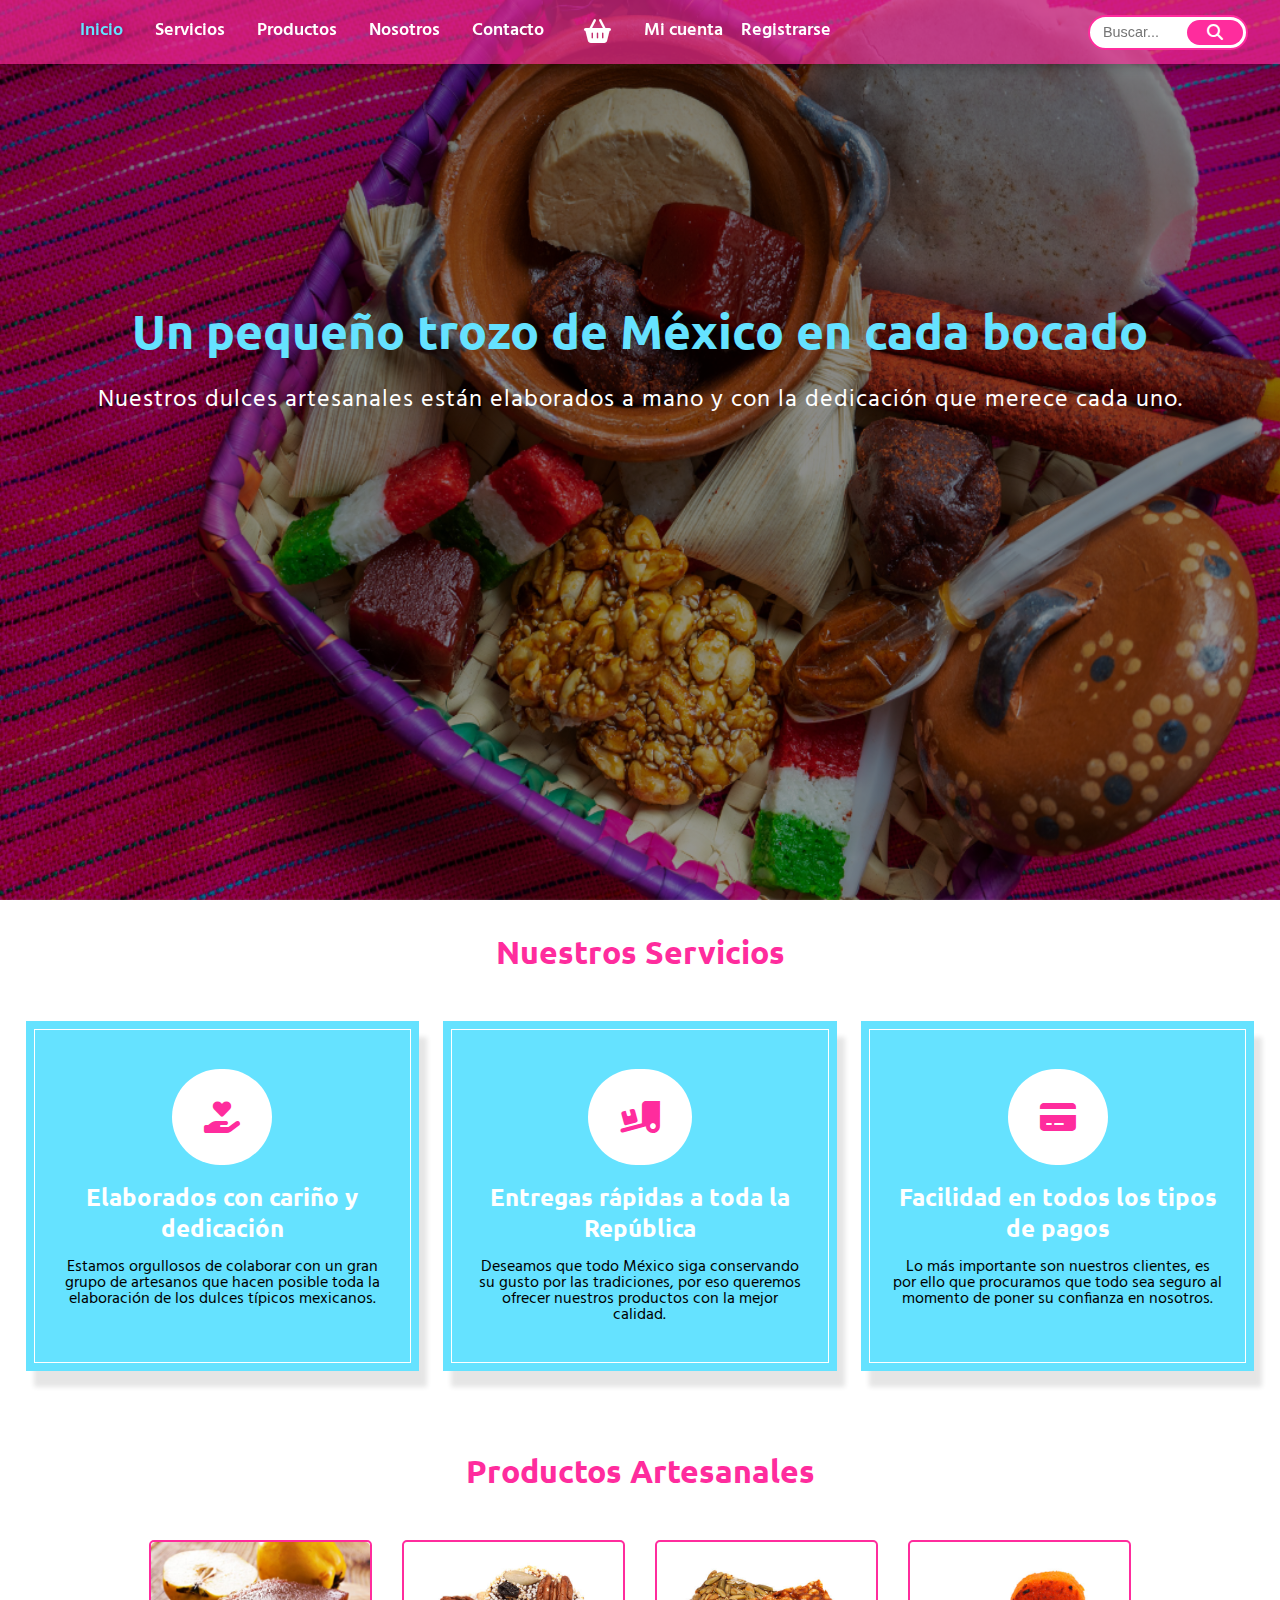
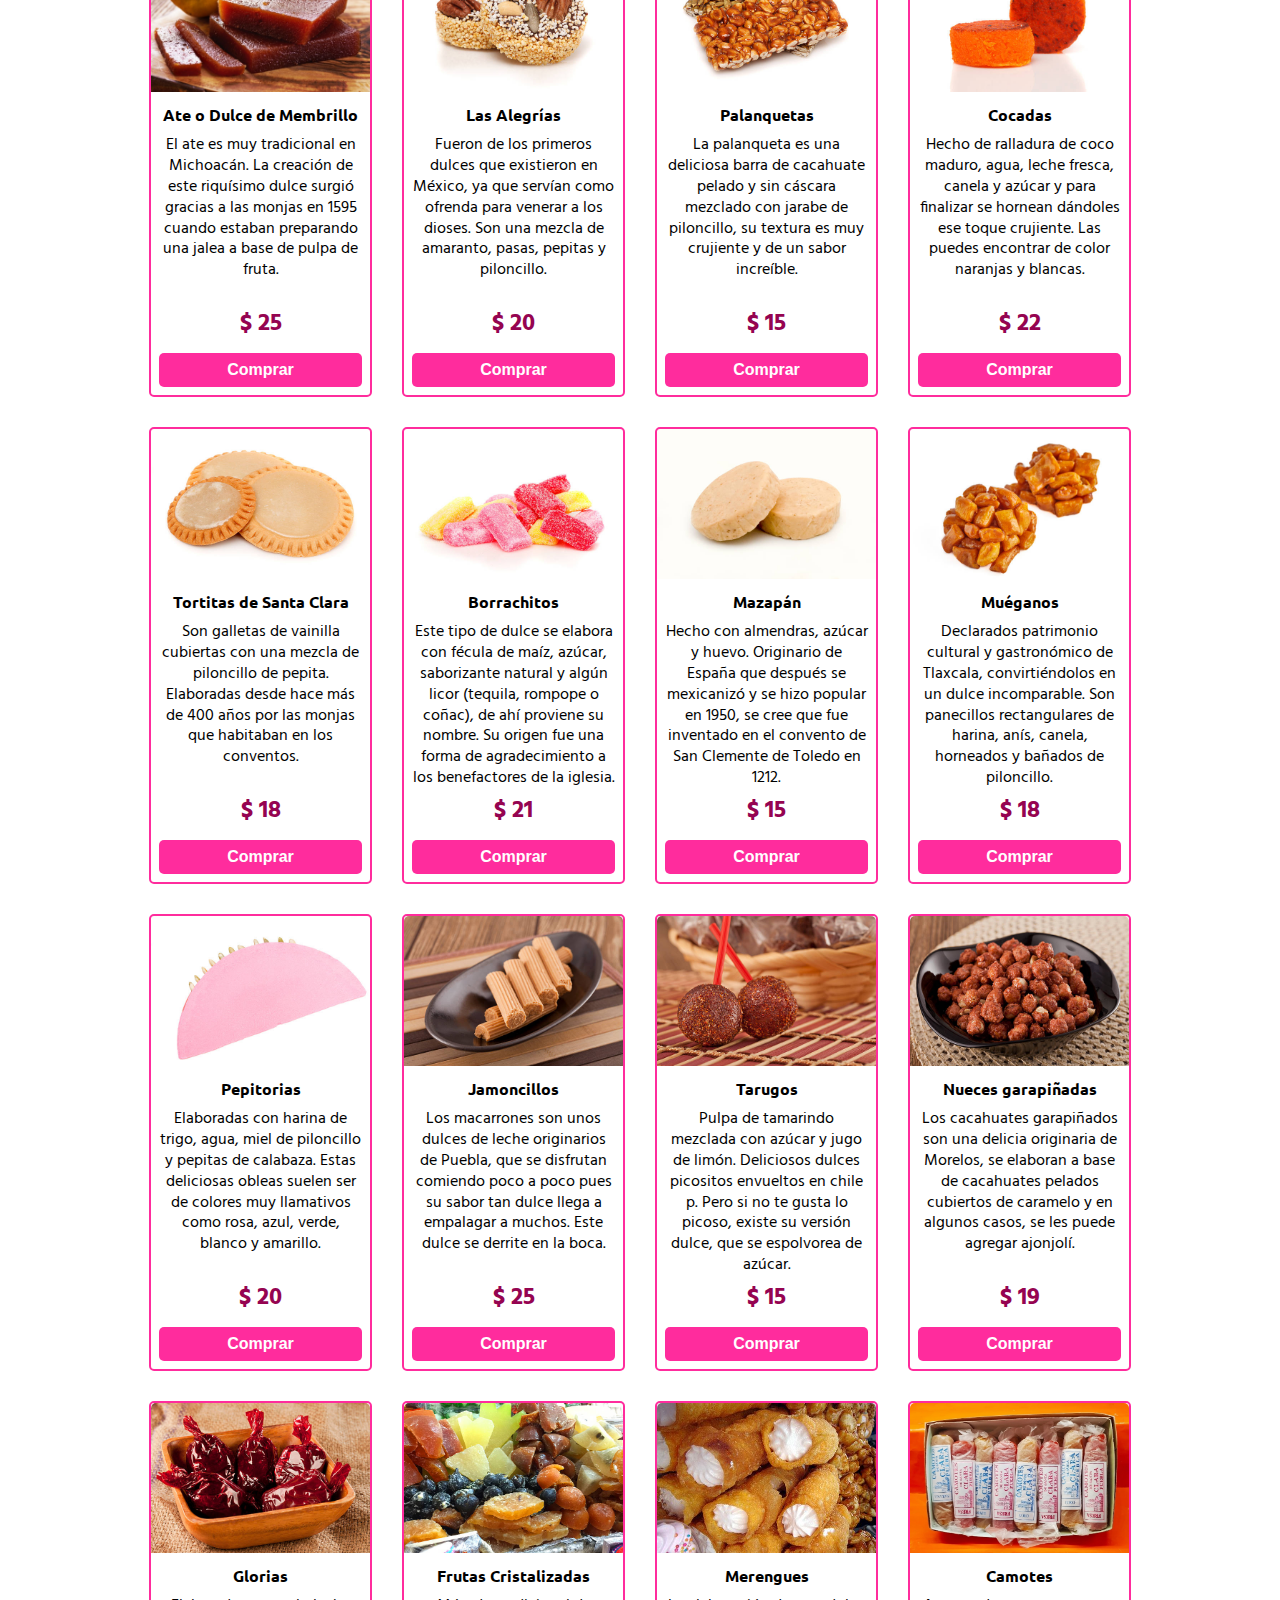
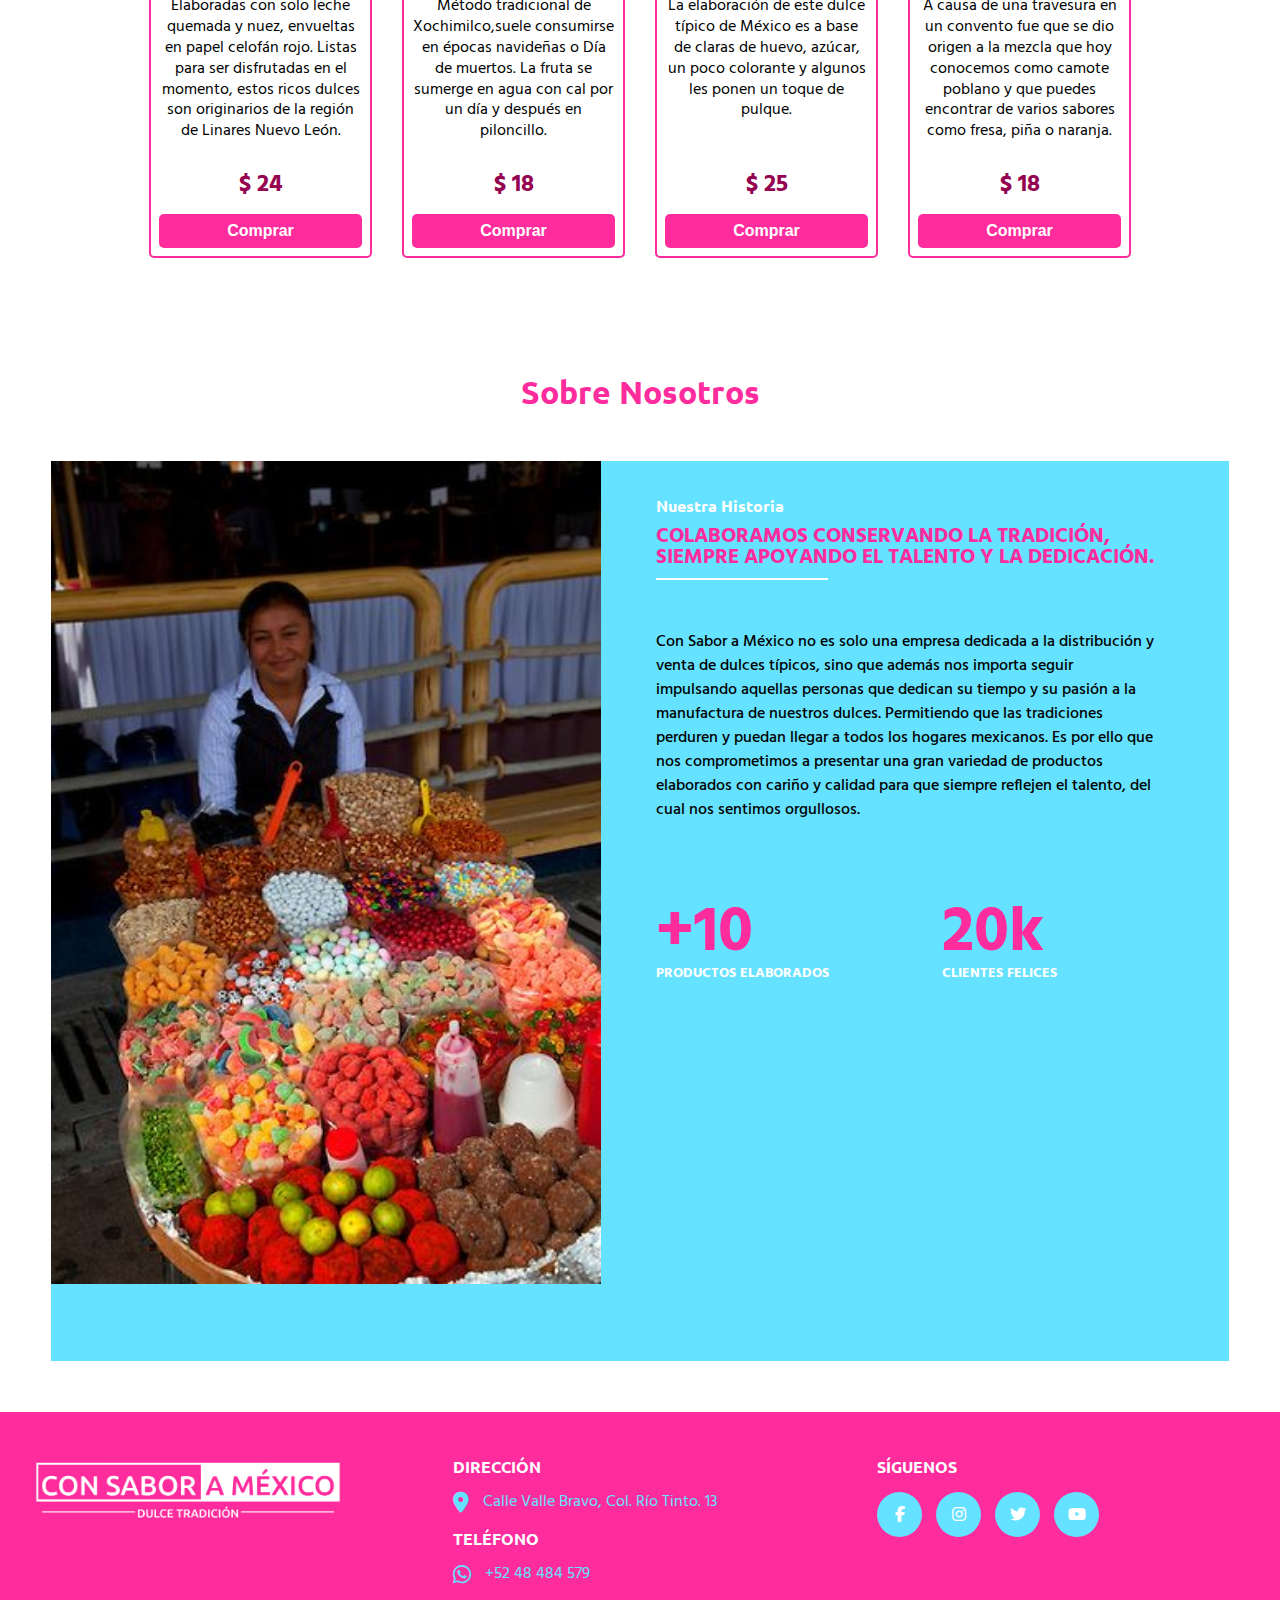
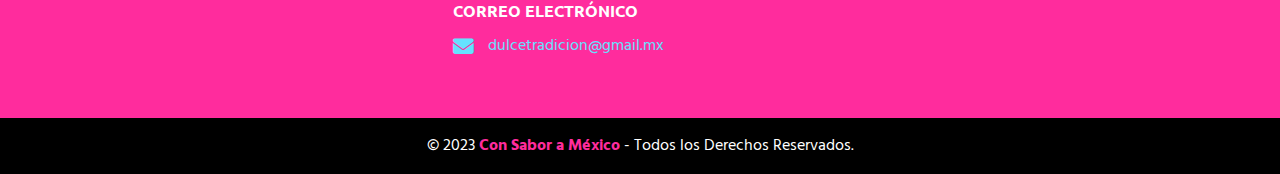
<file: index.html>
<!DOCTYPE html>
<html lang="en">

<head>
    <meta charset="UTF-8">
    <meta name="viewport" content="width=device-width, initial-scale=1.0">
    <title>Dulce Tradición - Con Sabor a México</title>
    <link rel="stylesheet" href="../css/index.css">
    <link rel="stylesheet" href="https://cdnjs.cloudflare.com/ajax/libs/font-awesome/6.4.0/css/all.min.css">
    <!-- framework para el uso de los íconos de la web, la justificación se encuentra en la memoria -->
</head>

<body>

    <!-- 
        El menú de navegación se encuentra fijo a la pantalla de navegación, dividido en 3 secciones: 
        el logo de la empresa, los enlaces a los distintos apartados y una barra de busqueda. Se adapta a
        los diferentes tamaños de dispositivos y se convierte en un menú desplegable, haciendo uso del 
        botón menú hamburguesa (menu-iconBar). 
    -->
    <!-- Comienza el Menú de Navegación Sticky  -->
    <header>
        <nav class="navBar">
            <div class="menu-container">

                <div class="logo">
                    <a href="index.html"><img src="../img/logoGrandeNegativoPequeno.png" alt="logo-sabor-a-mexico"></a>
                </div>

                <!-- Botón para abrir el sideBar -->
                <div class="menu-iconBar" id="buttonBars">
                    <i class="fas fa-bars" id="openMenu"></i>
                </div>

                <!-- Los enlaces del menú -->
                <div class="nav-links" id="nav-links">
                    <ul>
                        <li><a href="index.html" class="current">Inicio</a></li>
                        <li><a href="#services">Servicios</a></li>
                        <li><a href="#products">Productos</a></li>
                        <li><a href="#aboutUs">Nosotros</a></li>
                        <!-- La página de contacto se convierte en un enlace a diferencia del resto de los apartados,
                        su justificación se explica más detalladamente en la memoria. -->
                        <li><a href="contact.html">Contacto</a></li>
                        <!-- La canasta de compra y el resto de los enlaces que se encuentran por debajo de éste,
                        no se encuentran desarrollados, es decir; por el momento no conducen a ningún conetenido -->
                        <button type="button" class="basket-shopping">
                            <i class="fa-solid fa-basket-shopping"></i></button>
                        <p class="btns-account">
                            <a href="#">Mi cuenta</a>
                            <a href="#">Registrarse</a>
                        </p>
                    </ul>
                </div>

                <!-- Barra de Busqueda, no contiene BackEnd, por el momento cuenta con un propósito estético.
                Se planea adaptarlo para hacer una busqueda completa de los productos que se ofrecen -->
                <div class="search">
                    <input type="search" class="search-data" placeholder="Buscar...">
                    <button type="submit" class="fa fa-search"></button>
                </div>

            </div>
        </nav>
    </header>
    <!-- Termina el Menú de Navegación  -->



    <!-- 
        Para la vista inicial de la página, desarrolle una animación con el uso de CSS y JS para simular un efecto
        de una secuencia de 3 imágenes tipo background-image que se van intercalando cada 3 segundos y con una
        animación que da la sensación de estar haciendo un pequeño zoom a la imágen antes de pasar a la siguiente.
    -->
    <!-- Empieza la Animación del Fondo de Pantalla (Slider) -->
    <main class="banner">
        <!-- El primer contenedor donde se encuentran alojadas las imágenes, llamado 'slider' -->
        <div class="slider">
            <img class="bkImg" id="slideImg" src="../img/fondo2.png" alt="canastilla con dulces tradicionales">
        </div>
        <!-- El segundo contenedor, el overlay es una capa o sombra transparente que esta por encima del slider,
            para hacer que el texto pueda reesaltar por encima de las imágenes -->
        <div class="overlay">
            <!-- El tercer contenedor ocupa, en este caso, el contenido -->
            <div class="container">
                <h1>
                    Un pequeño trozo de México en cada bocado
                </h1>
                <p> Nuestros dulces artesanales están elaborados
                    a mano y con la dedicación que merece cada uno.
                </p>
            </div>
        </div>
    </main>
    <!-- Termina la Animación del Fondo de Pantalla (Slider) -->


    <!-- 
        La caja o el contenedor principal lleva dentro los tres contenedores con los datos de
        los servicos que maneja la empresa, se adaptan utilizando la maquetación por rejilla.
        Centrado, con un efecto hover.
    -->
    <!-- Empieza Apartado "Nuestros Servicios" -->
    <section class="services" id="services">
        <h2 class="ourServices">
            Nuestros Servicios
        </h2>
        <div class="box-container">
            <div class="box">
                <i class="fa fa-hand-holding-heart"></i>
                <h2>Elaborados con cariño y dedicación</h2>
                <p>Estamos orgullosos de colaborar con un gran grupo de artesanos que hacen posible
                    toda la elaboración de los dulces típicos mexicanos.</p>
            </div>
            <div class="box">
                <i class="fa fa-truck-ramp-box"></i>
                <h2>Entregas rápidas a toda la República</h2>
                <p>Deseamos que todo México siga conservando su gusto por las tradiciones,
                    por eso queremos ofrecer nuestros productos con la mejor calidad.</p>
            </div>
            <div class="box">
                <i class="fa fa-credit-card"></i>
                <h2>Facilidad en todos los tipos de pagos</h2>
                <p>Lo más importante son nuestros clientes, es por ello que procuramos que todo sea
                    seguro al momento de poner su confianza en nosotros. </p>
            </div>
        </div>
    </section>
    <!-- Termina Apartado "Nuestros Servicios" -->



    <!-- 
        Las Cards de los productos se han creado con la ayuda de JS con la intención de no repetir
        código en el HTML, y en caso de añadir más productos, éstos puedan ser 
        fácilmente modificados en el array de objetos. 
    -->
    <!-- Comienza Apartado "Nuestros Productos" -->
    <section class="products" id="products">
        <h2 class="ourServices">
            Productos Artesanales
        </h2>
        <div class="shop" id="shop">
            <!-- Las Product Cards están creadas desde el archivo products.js -->
        </div>
    </section>
    <!-- Termina Apartado "Nuestros Productos" -->

    

    <!-- 
        Ésta sección se divide en dos columnas, empezando por el lado izquierdo se muestra
        una imágen referente al contenido y la otra parte con la información sobre el origen de la empresa. 
        Se adapta con el uso del display grid, por lo que al llegar a una medida menor de pantalla 
        (1041px), la sección se ajusta a una sola columna.
    -->
    <!-- Comienza Apartado "Sobre Nosotros" -->
    <section class="aboutUs" id="aboutUs">
        <h2 class="tittleAboutus">
            Sobre Nosotros
        </h2>
        <div class="sectionAboutus">
            <div class="main-img">
                <img src="../img/aboutUs2.jpeg" alt="vendedora de dulces">
            </div>
            <div class="aboutContent">
                <h2>Nuestra Historia</h2>
                <h3>Colaboramos conservando la tradición,
                    <br>
                    Siempre apoyando el talento y la dedicación.
                </h3>
                <hr>
                <p>
                    Con Sabor a México no es solo una empresa dedicada a la
                    distribución y venta de dulces típicos, sino que además
                    nos importa seguir impulsando aquellas personas que dedican
                    su tiempo y su pasión a la manufactura de nuestros dulces.
                    Permitiendo que las tradiciones perduren y puedan llegar
                    a todos los hogares mexicanos.
                    Es por ello que nos comprometimos a presentar una gran variedad
                    de productos elaborados con cariño y calidad para que siempre
                    reflejen el talento, del cual nos sentimos orgullosos.
                </p>
                <div class="last-text">
                    <div>
                        <h2>+10</h2>
                        <h3 class="text1">Productos Elaborados</h3>
                    </div>
                    <div>
                        <h2>20k</h2>
                        <h3 class="text2">Clientes Felices</h3>
                    </div>
                </div>
            </div>
        </div>
    </section>
    <!-- Termina Apartado "Sobre Nosotros" -->



    <!--  
        Botón que tiene como finalidad de ir hacia arriba de la pantalla. 
        Posee un efecto hover que aumenta un poco su tamaño y aparece una ligera sombre como marco.
        Se adapta al tamaño del dispositivo, cambiando su escala y su posición, con proposito meramente estético.
        Haciendo uso de JS, el botón tiene la característica de aparecer fijamente mientras el usuario hace scroll
        hacia abajo y desaparece cuando llega al principio de la pantalla.
    -->
    <!-- Boton Scroll Up -->
    <div id="btnUp">
        <i class="fas fa-chevron-up"></i>
    </div>
    <!-- Termina boton Scroll Up  -->



    <!--  
        Dentro del Footer se encuentra el logo de la empresa, convertido en un enlace para volver a cargar la página.
        Después cuenta con la información de contacto de la empresa y por último la sección
        de las redes sociales. Éstas últimas, contienen un hover.
        Al final del Footer, destaca lo que serían los Derechos Reservados de la página. Se adapta a los dispositivos.
    -->
    <!-- Comienza el Footer -->
    <footer class="footerBox">
        <div class="group1">
            <div class="box">
                <a href="index.html"><img src="../img/logoGrandeNegativoPequeno.png" alt="logo-sabor-a-mexico"></a>
            </div>
            <div class="box">
                <h3>Dirección</h3>
                <div class="icon1">
                    <i class="fa-solid fa-location-dot"></i>
                    <p>Calle Valle Bravo, Col. Río Tinto. 13</p>
                </div>
                <h3>Teléfono</h3>
                <div class="icon2">
                    <i class="fa-brands fa-whatsapp"></i>
                    <p>+52 48 484 579</p>
                </div>
                <h3>Correo Electrónico</h3>
                <div class="icon3">
                    <i class="fa-solid fa-envelope"></i>
                    <p>dulcetradicion@gmail.mx</p>
                </div>
            </div>
            <div class="box">
                <h3>Síguenos</h3>
                <div class="redes-sociales">
                    <a href="https://es-la.facebook.com/" class="facebook"><i class="fa-brands fa-facebook-f"></i></a>
                    <a href="https://www.instagram.com/?hl=es" class="instagram"><i
                            class="fa-brands fa-instagram"></i></a>
                    <a href="https://twitter.com/i/flow/signup" class="twitter"><i class="fa-brands fa-twitter"></i></a>
                    <a href="https://www.youtube.com/" class="youtube"><i class="fa-brands fa-youtube"></i></a>
                </div>
            </div>
        </div>
        <div class="group2">
            <small>&copy; 2023 <b>Con Sabor a México</b> - Todos los Derechos Reservados.</small>
        </div>
    </footer>

</body>
<script src="../js/index.js"></script>
<script src="../js/contact.js"></script>
<script src="../js/products.js"></script>
<script src="../js/buttonScrollUp.js"></script>

</html>
</file>
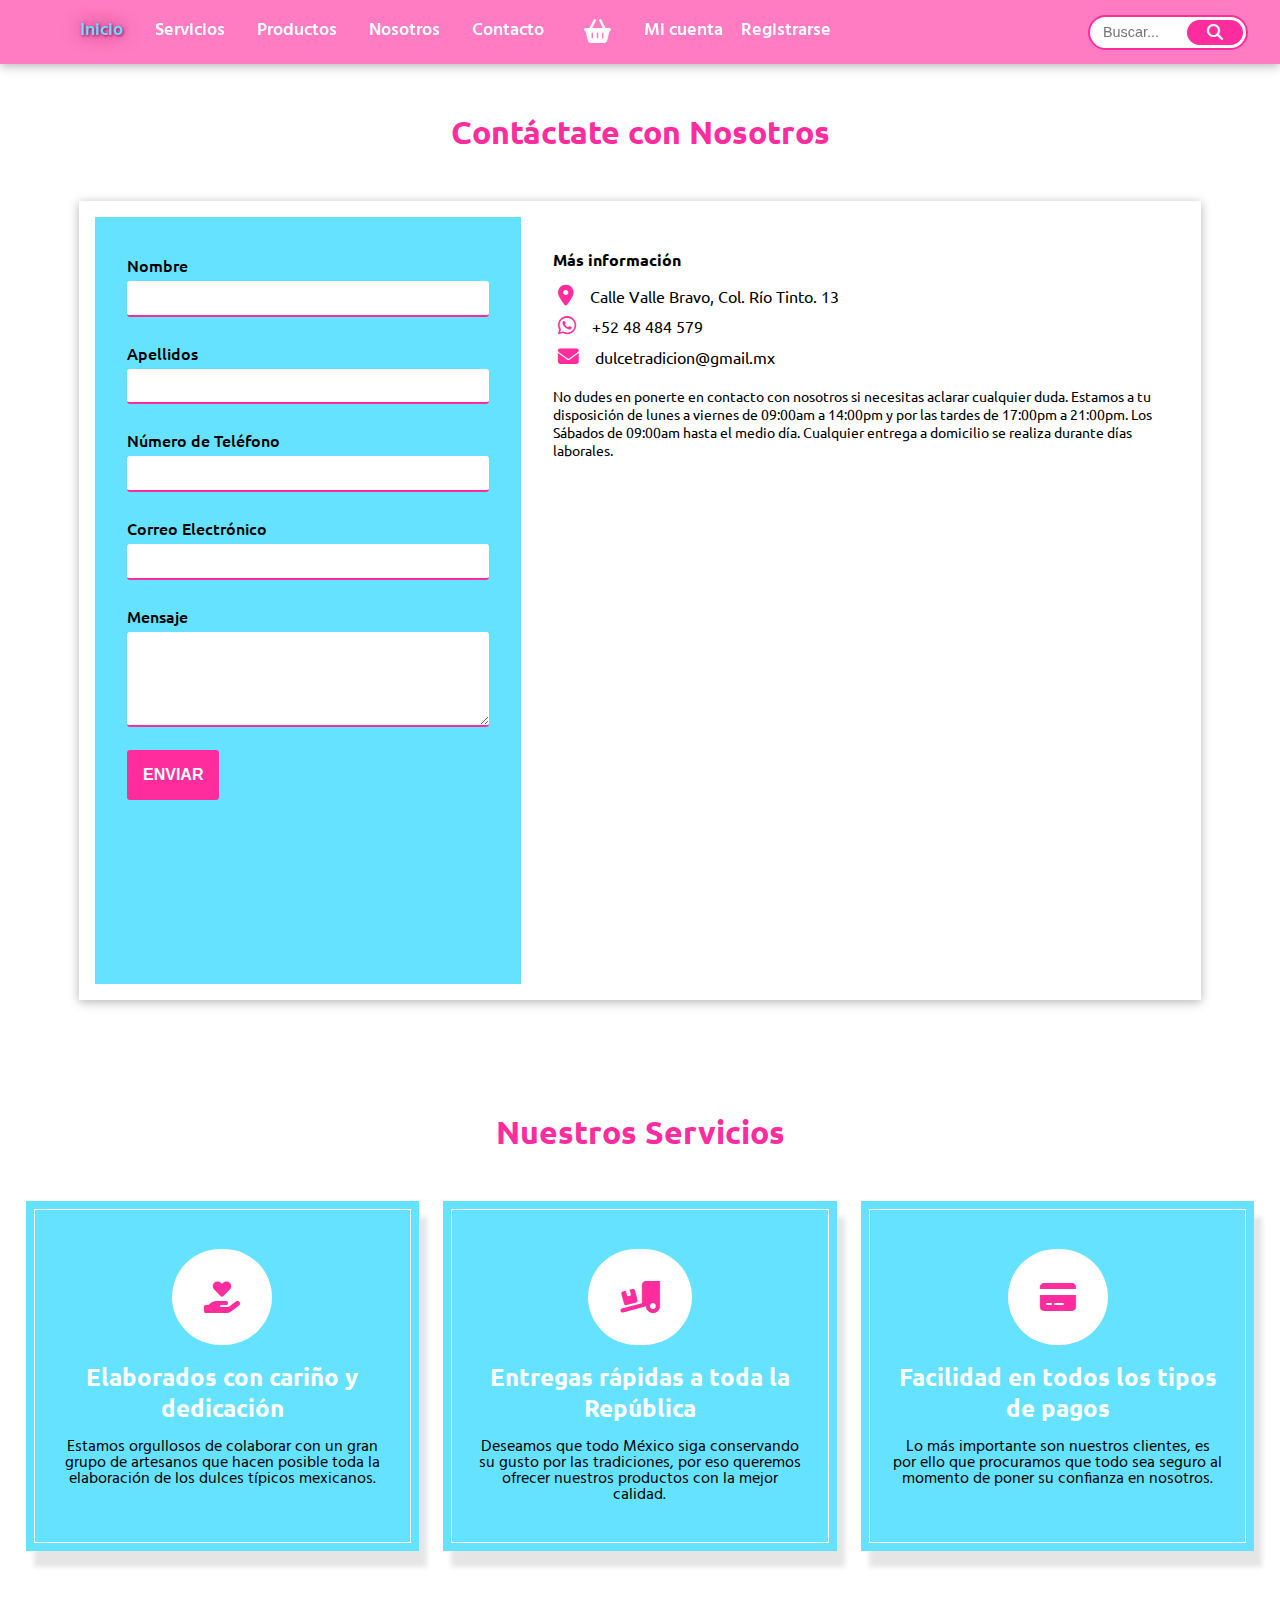
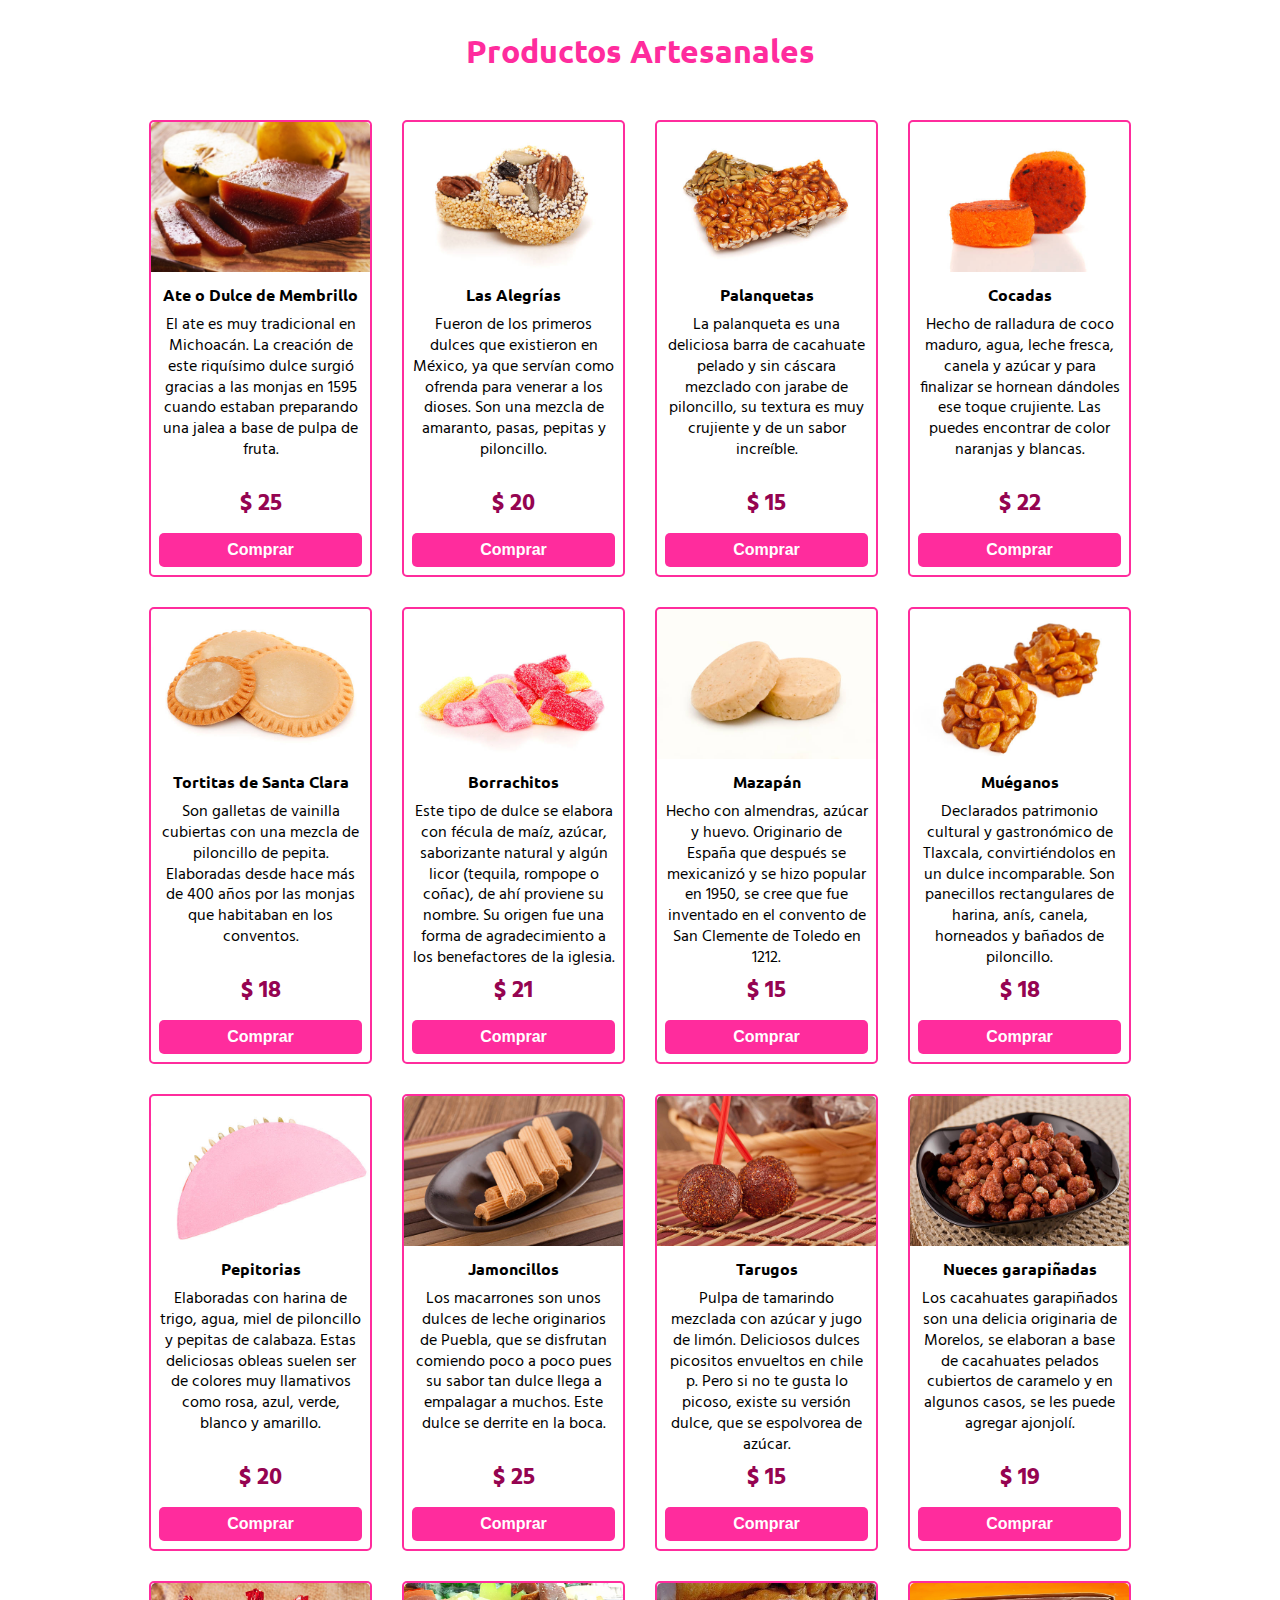
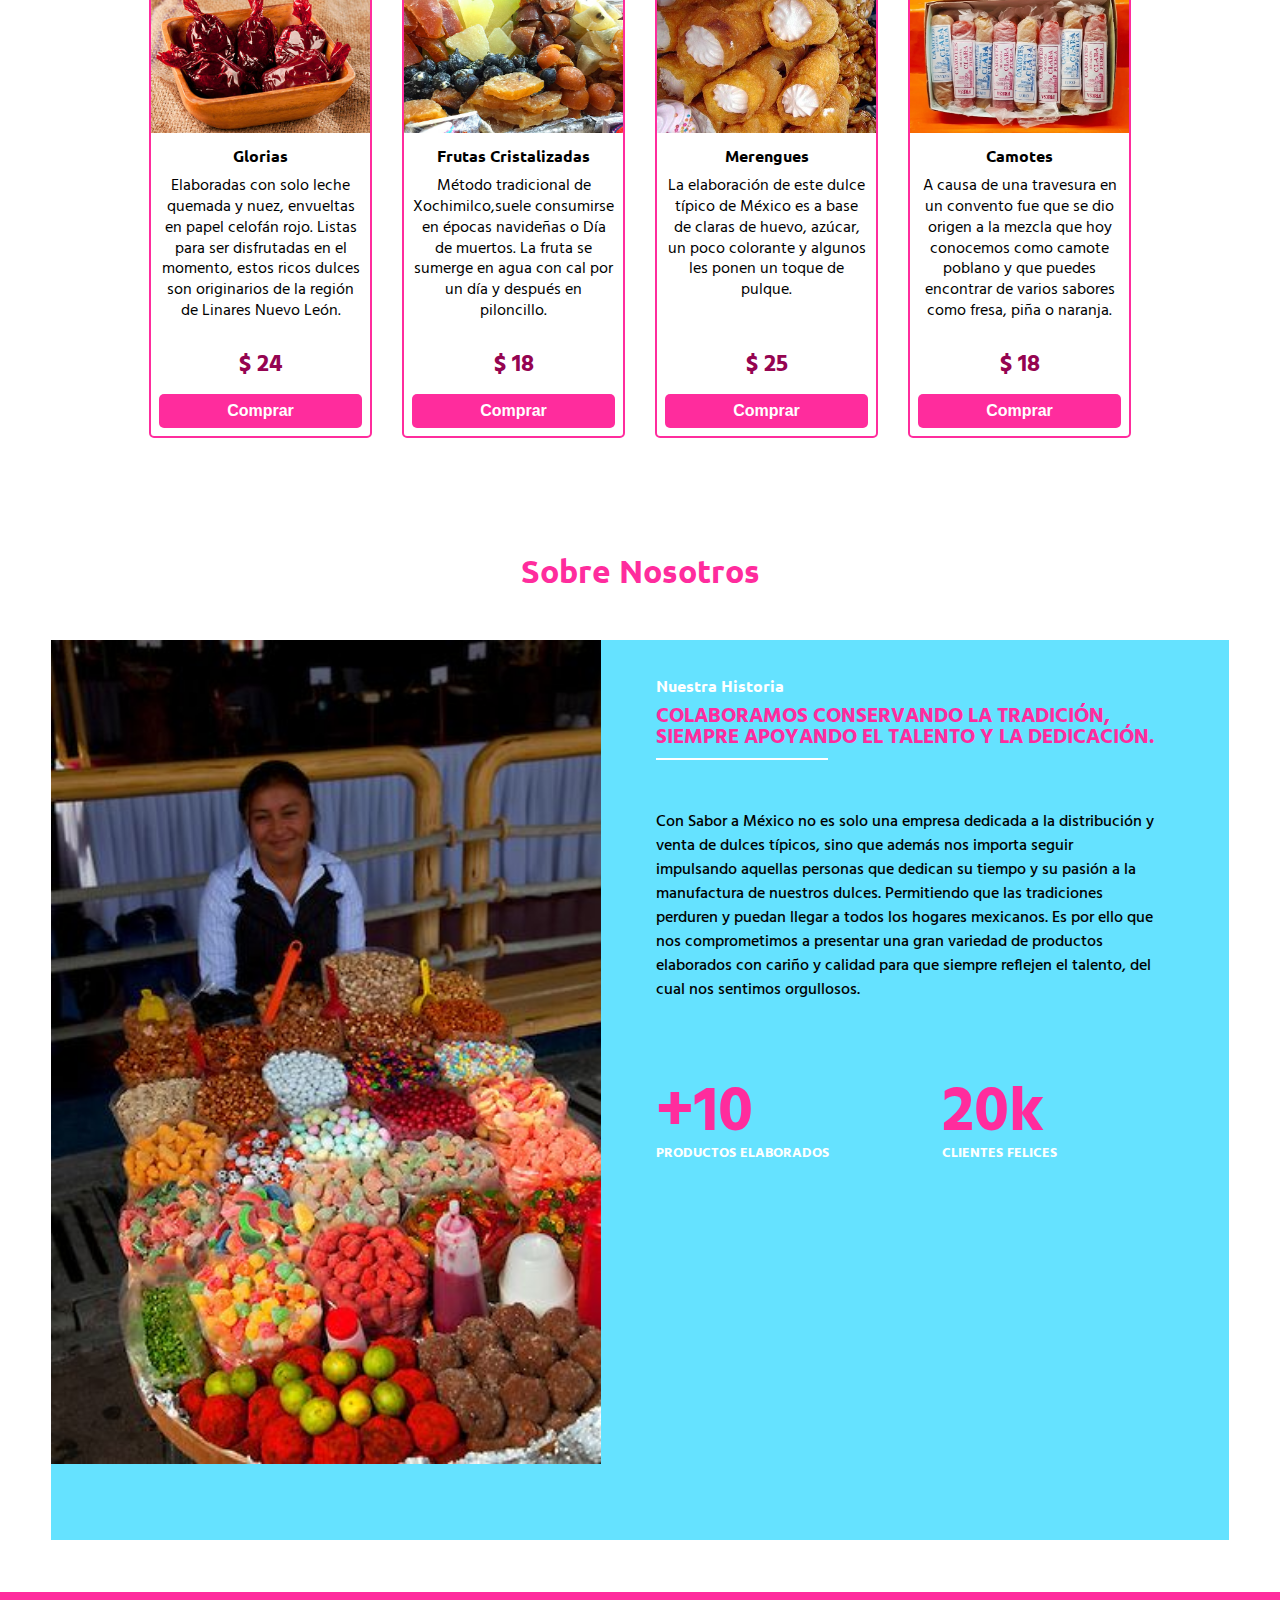
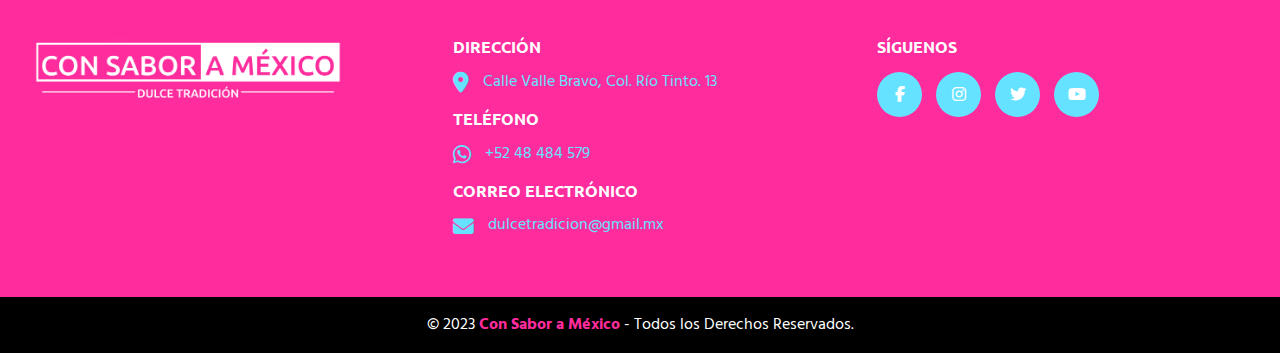
<file: contact.html>
<!DOCTYPE html>
<html lang="en">

<head>
    <meta charset="UTF-8">
    <meta name="viewport" content="width=device-width, initial-scale=1.0">
    <title>Dulce Tradición - Con Sabor a México</title>
    <link rel="stylesheet" href="../css/index.css">
    <link rel="stylesheet" href="../css/contact.css">
    <link rel="stylesheet" href="https://cdnjs.cloudflare.com/ajax/libs/font-awesome/6.4.0/css/all.min.css">
</head>

<body>

<!-- Con excepción del formulario de contacto, todo el resto del código comentado se encuentra explicado 
en el index.html -->

    <!-- Comienza el Menú de Navegación Sticky  -->
    <header>
        <nav class="navBar">
            <div class="menu-container">
                <div class="logo">
                    <a href="index.html"><img src="../img/logoGrandeNegativoPequeno.png" alt="logo-sabor-a-mexico"></a>
                </div>
                <!-- Botón para abrir el sideBar -->
                <div class="menu-iconBar" id="buttonBars">
                    <i class="fas fa-bars" id="openMenu"></i>
                </div>
                <div class="nav-links" id="nav-links">
                    <ul>
                        <li><a href="index.html" class="current">Inicio</a></li>
                        <li><a href="#services">Servicios</a></li>
                        <li><a href="#products">Productos</a></li>
                        <li><a href="#aboutUs">Nosotros</a></li>
                        <li><a href="contact.html">Contacto</a></li>
                        <button type="button" class="basket-shopping">
                            <i class="fa-solid fa-basket-shopping"></i></button>
                        <p class="btns-account">
                            <a href="#">Mi cuenta</a>
                            <a href="#">Registrarse</a>
                        </p>
                    </ul>
                </div>

                <div class="search">
                    <input type="search" class="search-data" placeholder="Buscar...">
                    <button type="submit" class="fa fa-search"></button>
                </div>

            </div>
        </nav>
    </header>
    <!-- Termina el Menú de Navegación  -->



    <!-- Comienza Formulario de Contacto -->
    <!--  
        El formulario de contacto se almacenó en un selector con la clase ''.contactWrapper' para que su diseño responsivo
        fuera mucho más fácil de modificar.  Mientras que los inputs y la información del formulario 
        se colocaron dentro de dos divs por separado, con el mismo objetivo. 
    -->
    <section class="contactForm">
        <h2 class="contactUs">
            Contáctate con Nosotros
        </h2>
        <div class="contactWrapper">
            <div class="contactBox">
                <form>
                    <label>Nombre</label>
                    <input type="text" name="name" id="name">

                    <label>Apellidos</label>
                    <input type="text" name="lastname" id="lastname">

                    <label>Número de Teléfono</label>
                    <input type="tel" name="phone" id="phone">

                    <label>Correo Electrónico</label>
                    <input type="email" name="email" id="email">

                    <label class="block">Mensaje</label>
                    <textarea name="message" rows="5"></textarea>
                    <!-- Se dejo el enlace de la página de Google en el href para demostrar que el botón de envío
                    corresponde con el evento del preventDefault. -->
                    <button class="block" type="submit" id="send"><a href="https://www.google.com.mx/">Enviar</a></button>
                </form>
            </div>
            <div class="contactInfo">
                <h4>Más información</h4>
                <ul>
                    <li><i class="fa-solid fa-location-dot"></i>Calle Valle Bravo, Col. Río Tinto. 13</li>
                    <li><i class="fa-brands fa-whatsapp"></i>+52 48 484 579</li>
                    <li><i class="fa-solid fa-envelope"></i>dulcetradicion@gmail.mx</li>
                </ul>
                <p>
                    No dudes en ponerte en contacto con nosotros si necesitas aclarar cualquier duda. 
                    Estamos a tu disposición de lunes a viernes de 09:00am a 14:00pm y por las tardes de 17:00pm a 21:00pm.
                    Los Sábados de 09:00am hasta el medio día. Cualquier entrega a domicilio se realiza durante días laborales.
                </p>
                <div class="map">
                    <!-- El siguiente iframe muestra un mapa sacado de la página de Google Maps;
                    pero es sólo con fines ésteticos por el momento. No conduce a ninguna dirección real -->
                    <iframe src="https://www.google.com/maps/embed?pb=!1m18!1m12!1m3!1d240864.19466066526!2d-99.308425178994!3d19.39065936375796!2m3!1f0!2f0!3f0!3m2!1i1024!2i768!4f13.1!3m3!1m2!1s0x85ce0026db097507%3A0x54061076265ee841!2zQ2l1ZGFkIGRlIE3DqXhpY28sIENETVgsIE3DqXhpY28!5e0!3m2!1ses!2ses!4v1689366521070!5m2!1ses!2ses" width="600" height="450" style="border:0;" allowfullscreen="" loading="lazy" referrerpolicy="no-referrer-when-downgrade"></iframe>
                </div>
            </div>
        </div>
    </section>
    <!-- Termina Formulario de Contacto -->



    <!-- Empieza Apartado "Nuestros Servicios" -->
    <section class="services" id="services">
        <h2 class="ourServices">
            Nuestros Servicios
        </h2>
        <div class="box-container">
            <div class="box">
                <i class="fa fa-hand-holding-heart"></i>
                <h2>Elaborados con cariño y dedicación</h2>
                <p>Estamos orgullosos de colaborar con un gran grupo de artesanos que hacen posible
                    toda la elaboración de los dulces típicos mexicanos.</p>
            </div>
            <div class="box">
                <i class="fa fa-truck-ramp-box"></i>
                <h2>Entregas rápidas a toda la República</h2>
                <p>Deseamos que todo México siga conservando su gusto por las tradiciones,
                    por eso queremos ofrecer nuestros productos con la mejor calidad.</p>
            </div>
            <div class="box">
                <i class="fa fa-credit-card"></i>
                <h2>Facilidad en todos los tipos de pagos</h2>
                <p>Lo más importante son nuestros clientes, es por ello que procuramos que todo sea
                    seguro al momento de poner su confianza en nosotros. </p>
            </div>
        </div>
    </section>
    <!-- Termina Apartado "Nuestros Servicios" -->



    <!-- Comienza Apartado "Nuestros Productos" -->
    <section class="products" id="products">
        <h2 class="ourServices">
            Productos Artesanales
        </h2>
        <div class="shop" id="shop">
            <!-- Las Product Cards están creadas desde JavaScript -->
        </div>
    </section>
    <!-- Termina Apartado "Nuestros Productos" -->

    

    <!-- Comienza Apartado "Sobre Nosotros" -->
    <section class="aboutUs" id="aboutUs">
        <h2 class="tittleAboutus">
            Sobre Nosotros
        </h2>
        <div class="sectionAboutus">
            <div class="main-img">
                <img src="../img/aboutUs2.jpeg" alt="vendedora de dulces">
            </div>
            <div class="aboutContent">
                <h2>Nuestra Historia</h2>
                <h3>Colaboramos conservando la tradición,
                    <br>
                    Siempre apoyando el talento y la dedicación.
                </h3>
                <hr>
                <p>
                    Con Sabor a México no es solo una empresa dedicada a la
                    distribución y venta de dulces típicos, sino que además
                    nos importa seguir impulsando aquellas personas que dedican
                    su tiempo y su pasión a la manufactura de nuestros dulces.
                    Permitiendo que las tradiciones perduren y puedan llegar
                    a todos los hogares mexicanos.
                    Es por ello que nos comprometimos a presentar una gran variedad
                    de productos elaborados con cariño y calidad para que siempre
                    reflejen el talento, del cual nos sentimos orgullosos.
                </p>
                <div class="last-text">
                    <div>
                        <h2>+10</h2>
                        <h3 class="text1">Productos Elaborados</h3>
                    </div>
                    <div>
                        <h2>20k</h2>
                        <h3 class="text2">Clientes Felices</h3>
                    </div>
                </div>
            </div>
        </div>
    </section>
    <!-- Termina Apartado "Sobre Nosotros" -->



    <!-- Boton Scroll Up -->
    <div id="btnUp">
        <i class="fas fa-chevron-up"></i>
    </div>
    <!-- Termina boton Scroll Up  -->



    <!-- Comienza el Footer -->
    <footer class="footerBox">
        <div class="group1">
            <div class="box">
                <a href="index.html"><img src="../img/logoGrandeNegativoPequeno.png" alt="logo-sabor-a-mexico"></a>
            </div>
            <div class="box">
                <h3>Dirección</h3>
                <div class="icon1">
                    <i class="fa-solid fa-location-dot"></i>
                    <p>Calle Valle Bravo, Col. Río Tinto. 13</p>
                </div>
                <h3>Teléfono</h3>
                <div class="icon2">
                    <i class="fa-brands fa-whatsapp"></i>
                    <p>+52 48 484 579</p>
                </div>
                <h3>Correo Electrónico</h3>
                <div class="icon3">
                    <i class="fa-solid fa-envelope"></i>
                    <p>dulcetradicion@gmail.mx</p>
                </div>
            </div>
            <div class="box">
                <h3>Síguenos</h3>
                <div class="redes-sociales">
                    <a href="https://es-la.facebook.com/" class="facebook"><i class="fa-brands fa-facebook-f"></i></a>
                    <a href="https://www.instagram.com/?hl=es" class="instagram"><i
                            class="fa-brands fa-instagram"></i></a>
                    <a href="https://twitter.com/i/flow/signup" class="twitter"><i class="fa-brands fa-twitter"></i></a>
                    <a href="https://www.youtube.com/" class="youtube"><i class="fa-brands fa-youtube"></i></a>
                </div>
            </div>
        </div>
        <div class="group2">
            <small>&copy; 2023 <b>Con Sabor a México</b> - Todos los Derechos Reservados.</small>
        </div>
    </footer>

</body>
<script src="../js/index.js"></script>
<script src="../js/contact.js"></script>
<script src="../js/products.js"></script>
<script src="../js/buttonScrollUp.js"></script>

</html>
</file>
<file: css/index.css>
/* Tipografía Principal Ubuntu */
@import url('https://fonts.googleapis.com/css2?family=Ubuntu:wght@300;400;500;700&display=swap');

/* Tipografía Secundaria Hind */
@import url('https://fonts.googleapis.com/css2?family=Hind:wght@300;400;500;600;700&display=swap');

* {
    margin: 0;
    padding: 0;
    outline: none;
    box-sizing: border-box;
}


/* Comienza el Menú de Navegación Sticky */
nav {
    background-color: #ff2c9d9e;
    box-shadow: 0 2px 10px rgba(0, 0, 0, 0.3);
    display: flex;
    flex-wrap: wrap;
    align-items: center;
    justify-content: space-around;
    height: 4em;
    position: fixed;
    width: 100%;
    transition: all 0.3s ease-in-out;
    z-index: 1;
}
.menu-container {
    display: flex;
    justify-content: space-between;
    align-items: center;
    transition: all 0.3s ease-in-out;
}
.nav-links ul{
    display: flex;
    list-style: none;
    align-items: center;
    justify-content: center;
    padding: 0 4em 0 4em;
}
.nav-links li {
    padding: 0 1em;
}
.nav-links li a {
    color: #ffffff;
    text-decoration: none;
    font-family: 'Hind', sans-serif;
    font-size: 18px;
    font-weight: 600;
    transition: all 0.5s ease;
}
.nav-links li a:hover {
    padding: 3px 15px;
    color: #ffffff;
    background-color: #65e2ff;
    border-radius: 50px;
}
.logo img {
    width: 19em;
}
nav .search {
    display: flex;
    height: 35px;
    background-color: #ffffff;
    border: 2px solid #ff2c9d;
    width: 10em;
    padding: 3px;
    border-radius: 50px;
}
.search-data {
    height: 100%;
    width: 100%;
    padding: 0 10px;
    color: #000000;
    font-weight: 500;
    border: 1em;
    border-radius: 50px;
    font-size: 0.9em;
}
nav .search button {
    padding: 0 20px;
    background-color:#ff2c9d;
    border: none;
    cursor: pointer;
    font-size: 1em;
    color: #ffffff;
    border-radius: 20px;
    align-items: center;
}
.navBar button, p {
    display: flex;
    justify-content: flex-end;
}
.navBar button.basket-shopping {
    border: none;
    color: #ffffff;
    font-size: 1.5rem;
    background-color: transparent;
    margin: 0 1em;
    cursor: pointer;
}
.navBar button.basket-shopping:hover {
    color: #65e2ff;
}
.navBar p.btns-account {
    color: #ffffff;
    font-family: 'Hind', sans-serif;

}
.navBar p.btns-account a {
    text-decoration: none;
    color: #ffffff;
    font-family: 'Hind', sans-serif;
    font-size: 18px;
    font-weight: 600;
    padding: 0 0.5em;
    transition: all 0.3s ease-in-out;
}
.navBar p.btns-account a:hover {
    color: #ffffff;
    background-color: #65e2ff;
    border-radius: 50px;
}
.menu-iconBar {
    display: none;
    transition: margin-left 1s;
}
.navBar.active {
    background-color: #ff2c9d;
}
.navBar.active .container {
    padding: 10px 0;
}
.navBar a.current, .navBar a:hover {
    color: #65e2ff;
    text-shadow: 1px 1px 3px #950451, 0 0 1em #950451;
}
.sideBar {
    display: none;
}
/* Se consideró poner los media queries en los puntos en donde el diseño del menú empieza
a romperse.  */

/* --- Diseño Responsivo del Menú de Navegación --- */
@media screen and (max-width: 1384px) {
    nav {
        display: flex;
        justify-content: space-around;
    }
    .logo img {
        display: none;
    }
    nav ul li {
        flex: 4;
    }
    .nav-links ul li a {
        color: #ffffff;
    }
    .nav-links {
        display: flex;
        justify-content: flex-start;
        left: 0;
        position: absolute;
        top: 1em;
    }
    nav .search {
        display: flex;
        justify-content: end;
        right: 2em;
        position: absolute;
    }
}
@media screen and (max-width: 1075px) {
    .menu-iconBar {
        display: block;
        color: #ffffff;
        font-size: 1.5em;
        position: absolute;
        left: 1.5em;
        width: 42px;
        height: 42px;
        text-align: center;
        border: 2px solid #ffffff;
        line-height: 42px;
        border-radius: 5px;
        cursor: pointer;
    }
    .nav-links {
        display: none;
        height: 0;
        width: 100%;
        overflow: hidden;
        transition: all 0.5s ease;
    }
    .navBar .nav-links a {
        color: #ffffff;
    }
    .nav-links.active {
        display: block;
        height: auto;
        position: absolute;
        top: 63px;
        left: 0;
        right: 0;
        width: 100vw;
        background-color: #950451;
    }
    .nav-links.active ul {
        width: fit-content;
        margin: 50px auto 50px auto;
        text-align: center;
        flex-direction: column;
    }
    .nav-links.active ul li {
        padding: 1em 0;
    }
    .navBar button.basket-shopping {
    position: fixed;
    top: 20px;
    left: 5rem;
    }
    .navBar button, p {
        display: flex;
        flex-direction: column;
    }
    .navBar p.btns-account a {
        margin: 1rem 0;
        color: #ffffff;
    }
    .navBar p.btns-account a:hover {
        color: #ffffff;
        background-color: #65e2ff;
        border-radius: 50px;
    }
    .sideBar {
        display: none;
        color: #ffffff;
        font-size: 1.5em;
        position: absolute;
        left: 1.5em;
        width: 42px;
        height: 42px;
        text-align: center;
        border: 2px solid #ffffff;
        line-height: 42px;
        border-radius: 5px;
        cursor: pointer;
    }
    nav .search button {
        justify-content: center;
    }
}
@media screen and (max-width: 280px) {
    nav .search {
        width: 7em;
    }
    .navBar button.basket-shopping {
        left: 4rem;
    }
}
/* Termina el Menú de Navegación Sticky */



/* --- Comienza la Animación del Fondo de Pantalla (Slider) ---*/
.banner {
    width: 100%;
    height: 100vh;
    position: relative;
    overflow: hidden;
}
.banner h1 {
    display: flex;
    position: relative;
    font-size: 3em;
    justify-content: center;
    text-align: center;
    top: 300px;
    font-family: 'Ubuntu', sans-serif;
    color: #65e2ff;
    margin: 0 2em;
}
.banner p {
    font-family: 'Hind', sans-serif;
    font-size: 1.5em;
    letter-spacing: 1px;
    position: relative;
    display: flex;
    top: 320px;
    color: #ffffff;
    margin: 0 2em;
    justify-content: center;
    text-align: center;
}
.slider {
    width: 100%;
    height: 100vh;
    position: absolute;
    top: 0;
}
/* La imágenes dentro del selector main realizan una animación que crea el efecto
como si la imagen estuviera haciendo un zoom, antes de pasar a la siguiente imagen.*/
#slideImg {
    width: 100%;
    height: 100%;
    animation: zoom 3s linear infinite;
}
@keyframes zoom {
    0% {
        transform: scale(1.3);
    }
    15% {
        transform: scale(1);
    }
    85% {
        transform: scale(1);
    }
    100% {
        transform: scale(1.3);
    }
}
/* Sombra o capa con transparenia para hacer que el texto no pierda calidad visual
en contraste con las imágenes */
.overlay {
    width: 100%;
    height: 100vh;
    background: linear-gradient(rgba(0,0,0,0.5), rgba(0,0,0,0.4));
    position: absolute;
    top: 0;
}
/* Responsive Design */
@media screen and (max-width:1040px) {
    .banner h1 {
        font-size: 2.5em;
    }
    .banner p {
        line-height: 1.3;
        margin: 0 5em;
    }
}
@media screen and (max-width:820px) {
    .banner h1 {
        font-size: 3em;
    }
    #slideImg {
        width: 100%;
    }
}
@media screen and (max-width:540px) {
    .banner h1 {
        font-size: 2.2em;
    }
    .banner p {
        font-size: 1.2em;
        line-height: 1.3;
        margin: 0 2em;
    }
}
@media screen and (max-width:320px) {
    .banner h1 {
        font-size: 1.3em;
        top: 12rem;
    }
    .banner p {
        font-size: 1em;
        line-height: 1.3;
        margin: 0 .7em;
        top: 13rem;
    }
    .nav-links.active ul {
        margin: 30px auto 30px auto;
    }
    .navBar button.basket-shopping {
        left: 4rem;
    }
}
@media screen and (max-width:280px) {
    #slideImg {
        width: 30em;
    }
    .banner h1 {
        margin: 0 3%;
        font-size: 1.4em;
    }
    .banner p {
        font-size: 1em;
        line-height: 1.2;
        font-weight: 500;
        margin: 0 9%;
    }
}
/* Termina la Animación del Fondo de Pantalla (Slider) */



/* --- Empieza Apartado "Nuestros Servicios" ---  */
.ourServices {
    text-align: center;
    padding: 2rem 0;
    padding-bottom: 3rem;
    font-size: 2rem;
    font-family: 'Ubuntu', sans-serif;
    color: #ff2c9d;
}
.services .box-container {
    display: grid;
    grid-template-columns: repeat(auto-fit, minmax(30rem, 1fr));
    gap: 1.5rem;
}
.services .box-container .box {
    padding: 2rem 2rem;
    background: #65e2ff;
    outline: 0.1rem solid #ffffff;
    outline-offset: -0.6rem;
    text-align: center;
    box-shadow: 0.5rem 1rem 0.3rem rgba( 0, 0, 0, 0.1);
}
.services .box-container .box:hover {
    outline: 0.2rem solid #ff2c9d;
    outline-offset: 0rem;
}
.services .box-container .box i {
    background-color: #ffffff;
    color: #ff2c9d;
    padding: 2rem 2rem;
    border-radius: 50px;
    text-align: center;
    margin: 1rem 0;
    font-size: 2rem;
}
.services .box-container .box h2 {
    font-size: 1.5rem;
    line-height: 1.3;
    color: #ffffff;
    font-family: 'Ubuntu', sans-serif;
}
.services .box-container .box p {
    font-size: 1rem;
    line-height: 1;
    color: #000000;
    font-family: 'Hind', sans-serif;
    padding: 1rem 0;
}
/* Para el diseño resposive las cajas donde esta contenida la información de los servicios
se va adaptando por columnas, para que encajen y no rompa con los demás elementos de la web. */
/* Diseño Responsivo "Nuestros Productos" */
/* Responsive Design */
@media screen and (max-width:1488px) {
    .services .box-container {
        grid-template-columns: repeat(auto-fit, minmax(20em, 1fr));
        padding: 0 2%;
    }
}
@media screen and (max-width:1050px) {
    .services .box-container {
            grid-template-columns: repeat(auto-fit, minmax(50%, 1fr));
    }
    .services .box-container .box p {
        font-size: 1.3rem;
    }
}
@media screen and (max-width:820px) {
    .services .box-container .box p {
        font-size: 1rem;
    }
}
@media screen and (max-width:280px) {
    .services .box-container .box h2 {
        font-size: 1.3rem;
        line-height: 1.1;
    }
    .services .box-container .box p {
        font-size: .9rem;
        line-height: 1.3;
        font-weight: 500;
    }
}
/* Termina Apartado "Nuestros Servicios" */


/* Las cards de los productos estan alineados centralmente en 4 columnas, con una
separación de 30px entre cada una, tanto ancho como de alto. Por el momento los botones
de compra no dirijen a ningún otro enlace. */
/* --- Comienza Apartado "Nuestros Productos" ---*/
.products {
    margin-top: 3em;
}
.shop {
    display: grid;
    grid-template-columns: repeat(4, 223px);
    gap: 30px;
    justify-content: center;
    margin-bottom: 30px;
}
.shop img {
    height: 150px;
    overflow: hidden;
    width: 220px;
}
.item {
    border: 2px solid #ff2c9d;
    border-radius: 5px;
}
.item img {
    width: 100%;
    border-radius: 5px 5px 0 0;
}
.details {
    display: flex;
    flex-direction: column;
    padding: 0.5em;
    gap: 10px;
}
.details h3 {
    font-family: 'Ubuntu', sans-serif;
    font-size: 1em;
    font-weight: 800;
    color: #000000;
    text-align: center;
}
.details p {
    font-family: 'Hind', sans-serif;
    line-height: 1.3;
    font-size: 1em;
    text-align: center;
    height: 160px;
}
.details .price-quantity h3{
    font-family: 'Hind', sans-serif;
    font-weight: 900;
    font-size: 1.5em;
    color: #950451;
}
.details a.btn-buyProduct {
    padding: 0.5em 1em;
    background-color: #ff2c9d;
    text-align: center;
    border-radius: 5px;
}
.details .btn-buy{
    border: none;
    background-color: #ff2c9d;
    color: #ffffff;
    font-size: 1em;
    font-weight: 600;
    cursor: pointer;
}
/* Responsive Design */
/* Se divide en 2 columnas para ajustarse al dispositivo */
@media screen and (max-width: 1000px ) {
    .shop {
        grid-template-columns: repeat(2, 223px);
    }
}
/* Se divide en una columna para ajustarse al dispositivo */
@media screen and (max-width: 500px) {
    .shop {
        grid-template-columns: repeat(1, 223px);
    }
}
/* Termina Apartado "Nuestros Productos" */



/* --- Comienza Apartado "Sobre Nosotros" --- */
/* El contenido se encuentra dividido en dos columnas. Todo el texto está justificado a la izquierda, y se adapta 
para ocupar una columna, para cuando el dispositivo cambie su tamaño.
  */
.aboutUs {
    padding: 4% 10%;
}
.aboutUs h2.tittleAboutus {
    text-align: center;
    padding: 2rem 0;
    padding-bottom: 3rem;
    font-size: 2rem;
    font-family: 'Ubuntu', sans-serif;
    color: #ff2c9d;
}
.sectionAboutus {
    width: 100%;
    height: 100vh;
    background-color: #65e2ff;
    display: grid;
    grid-template-columns: repeat(2,1fr);
    gap: 2rem;
}
.main-img {
    max-width: 100%;
    width: 100%;
    height: auto;
    overflow: hidden;
}
.main-img img {
    width: 90%;
    height: 100%;
    background-position: center;
    background-repeat: no-repeat;
    background-size: cover;
}
.aboutContent {
    padding: 6% 0;
}
.aboutContent h2 {
    font-family: 'Ubuntu', sans-serif;
    color: #ffffff;
    font-weight: 600;
    margin-bottom: 10px;
    font-size: 1em;
}
.aboutContent h3 {
    font-family: 'Hind', sans-serif;
    color: #ff2c9d;
    text-transform: uppercase;
    font-weight: 800;
    line-height: 21px;
    margin-bottom: 10px;
    font-size: 1.3em;
}
hr {
    width: 30%;
    border: none;
    height: 2px;
    background-color: #ffffff;
    margin-bottom: 50px;
}
.aboutContent p {
    font-family: 'Hind', sans-serif;
    max-width: 500px;
    color: #000000;
    font-size: 1em;
    font-weight: 500;
    line-height: 1.5;
    margin-bottom: 60px;
}
.last-text {
    display: flex;
    flex-direction: row;
    width: 70%;
    justify-content: space-between;
}

.last-text h2 {
    font-family: 'Hind', sans-serif;
    color: #ff2c9d;
    font-size: 4em;
    font-weight: 700;
    margin-bottom: -20px;
}
.last-text h3 {
    color: #ffffff;
    font-size: 0.9em;
    font-weight: 700;
    line-height: 1.2;
}

/* Responsive Design */
/* Para el uso de las media queries, se han utilizado las medidas
estandarizadas para el ajuste del contenido. */
@media screen and (max-width:1385px){
    .aboutUs {
        padding: 4% 4%;
        transition: 0.3s;
    }
    .main-img img {
        width: 550px;
        height: auto;
        transition: 0.3s
    }
}
@media screen and (max-width:1240px) {
    .aboutContent h3 {
        font-size: 1.1em;
        line-height: 1.1;
    }
    .aboutContent p {
        max-width: 450px;
    }
    .last-text {
        width: 60%;
    }
    .last-text h3 {
        font-size: 1em;
    }
}
@media screen and (max-width:1040px) {
    .sectionAboutus {
        gap: 1em;
        grid-template-columns: 1fr;
        height: 100%;
    }
    .main-img img {
        overflow-y: hidden;
        height: auto;
        width: 100%;
        padding: 4% 4%;
        background-size: cover;
    }
    .aboutContent {
        padding: 0 4% 4% 4%;
    }
    .aboutContent h2 {
        font-size: 1.5em;
    }
    .aboutContent h3 {
        font-size: 2em;
    }
    .aboutContent p {
        font-size: 1.5em;
        max-width: 900px;
    }
    .last-text h2 {
        font-size: 5em;
    }
    .last-text h3.text1 {
        font-size: 1.3em;
    }
    .last-text h3.text2 {
        font-size: 1.3em;
    }
}
@media screen and (max-width:820px) {
    .aboutContent h3 {
        font-size: 1.8em;
    }
}
@media screen and (max-width:540px) {
    .aboutContent > h2 {
            font-size: 1em;
    }
    .aboutContent h3 {
        font-size: 1.2em;
    }
    .aboutContent p {
        font-size: 1em;
    }
    .last-text{
        width: 80%;
    }
    .last-text h2 {
        font-size: 4em;
    }
    .last-text h3.text1 {
        font-size: 1em;
    }
    .last-text h3.text2 {
        font-size: 1em;
    }
}
@media screen and (max-width:390px) {
    .aboutContent h3 {
        font-size: 20px;
    }
}
@media screen and (max-width:280px) {
    .aboutContent>h2 {
        font-size: 12px;
    }
    .aboutContent h3 {
        font-size: 16px;
    }
    .last-text {
        width: 90%;
    }
    .last-text h2 {
        font-size: 50px;
    }
    .last-text h3.text1 {
        font-size: 13px;
    }
    .last-text h3.text2 {
        font-size: 13px;
    }
}
/* Termina Apartado "Sobre Nosotros" */


/* Se requería solo el uso de un ID para que fuera más eficiente
cuando fuera llamado por el JS, es por eso mismo que no fue necesario aplicar una clase */
/* --- Comienza Boton Scroll Up ---*/
    #btnUp {
        width: 60px;
        height: 60px;
        background-color: #950451;
        display: flex;
        justify-content: center;
        align-items: center;
        color: #ffffff;
        border-radius: 50%;
        font-size: 20px;
        position: fixed;
        bottom: 50px;
        right: 50px;
        cursor: pointer;
        border: 4px solid transparent;
        transition: all 300ms ease;
        transform: scale(0);
    }
    #btnUp:hover {
        transform: scale(1);
        border-color: rgba( 0, 0, 0, 0.1);
    }
/* Responsive Design Button Up */
/* El botón va cambiando su posición y tamaño para que encaje visualmente con el tamaño del
dispositivo */
@media screen and (max-width: 540px) {
    #btnUp {
        right: 30px;
    }
}
@media screen and (max-width: 420px) {
    #btnUp {
        right: 25px;
    }
}
@media screen and (max-width: 360px) {
    #btnUp {
        right: 20px;
        width: 50px;
        height: 50px;
    }
}
@media screen and (max-width: 280px) {
    #btnUp {
        right: 20px;
        width: 50px;
        height: 50px;
    }
}
/* Termina Boton Scroll Up */


/* Su estilo se asemeja al del menú de navegación, para no perder la coherencia en el diseño.  */
/* --- Comienza Footer --- */
.footerBox {
    width: 100%;
    background-color: #ff2c9d;
}
.footerBox .group1 {
    width: 100%;
    max-width: 1224px;
    margin: auto;
    display: grid;
    grid-template-columns: repeat(3, 1fr);
    grid-gap: 50px;
    padding: 45px 0;
}
.footerBox .group1 .box img {
    width: 20em;
    height: auto;
    display: flex;
    justify-content: center;
    align-items: center;
}
.footerBox .group1 .box h3 {
    font-family: 'Ubuntu', sans-serif;
    color: #ffffff;
    text-transform: uppercase;
    font-size: 1em;
    line-height: 1.2;
    margin-bottom: 1em;
}
.footerBox .group1 .box 
.icon1, .icon2, .icon3 {
    display: flex;
    flex-direction: row;
    flex-wrap: nowrap;
    justify-content: left;
    align-items: center;
    margin-bottom: 1em;
}
.footerBox .group1 .box 
.icon1 i{
    color: #65e2ff;
    margin-right: 0.7em;
    font-size: 1.3em;
}
.footerBox .group1 .box .icon2 i{
    color: #65e2ff;
    margin-right: 0.7em;
    font-size: 1.3em;
}
.footerBox .group1 .box .icon3 i {
    color: #65e2ff;
    margin-right: 0.7em;
    font-size: 1.3em;
}
.footerBox .group1 .box 
.icon1, .icon2, .icon3 p {
    color: #65e2ff;
    font-family: 'Hind', sans-serif;
    line-height: 1.2;
}
.footerBox .group1 .redes-sociales a {
    display: inline-block;
    text-decoration: none;
    width: 45px;
    height: 45px;
    line-height: 45px;
    color: #ffffff;
    margin-right: 10px;
    background-color: #65e2ff;
    text-align: center;
    border-radius: 50px;
    font-size: 1em;
    transition: all 0.3s ease;
}
.footerBox .group1 .redes-sociales a:hover {
    background-color: #950451;
}
.footerBox .group2 {
    background-color: #000000;
    padding: 15px 10px;
    text-align: center;
    color: #ffffff;
}
.footerBox .group2 small {
    font-family: 'Hind', sans-serif;
    font-size: 1em;
}
.footerBox .group2 b {
    color: #ff2c9d;
}
/* Responsive Desidn Footer */
@media screen and (max-width: 885px){
    .footerBox .group1 {
            width: 34%;
            grid-template-columns: repeat(1, 1fr);
            grid-gap: 1em;
            padding: 35px 0;
        }
    .footerBox .group1 .box img {
        width: 18em;
        height: auto;
    }
}
@media screen and (max-width: 540px) {
    .footerBox .group1 {
        width: 50%;
        grid-template-columns: repeat(1, 1fr);
        grid-gap: 1em;
        padding: 35px 0;
    }
}
@media screen and (max-width: 468px) {
    .footerBox .group1 {
        width: 60%;
        grid-template-columns: repeat(1, 1fr);
        grid-gap: 1em;
        padding: 35px 0;
    }
    .footerBox .group1 .box img {
        width: 15em;
        height: auto;
    }
    .footerBox .group1 .redes-sociales a {
        margin-right: 2px;
    }
}
@media screen and (max-width: 280px) {
    .footerBox .group1 {
        width: 70%;
    }
    .footerBox .group1 .box img {
        width: 15em;
        height: auto;
    }
    .footerBox .group1 .box {
        width: 70%;
        font-size: 85%;
    }
    .footerBox .group1 .redes-sociales a {
        margin-right: 2px;
        margin-bottom: 8px;
        width: 30px;
        height: 30px;
        align-items: center;
        display: inline-grid;
    }
    .footerBox .group2 {
        line-height: 1.2;
    }
}
/* Termina Footer */
</file>
<file: css/contact.css>
/* 
    El formulario de contacto pretende se lo primero que vea el usuario
    al dar click en el enlace. Conservando el estilo con el diseño del resto de la web.
    Se adapta a los distintos tamaños de dispositivos con el uso de display grid.
    Para que este pase de ocupar dos columnas a una sola columna cuando su tamaño cambie.
 */
.contactForm {
    max-width: 1170px;
    margin-left: auto;
    margin-right: auto;
    padding: 5em 1.5em;
    height: auto;
    color: #000000;
}
h2.contactUs {
    text-align: center;
    padding: 2rem 0;
    padding-bottom: 3rem;
    font-size: 2rem;
    font-family: 'Ubuntu', sans-serif;
    color: #ff2c9d;
}
.contactWrapper {
    box-shadow: 0 2px 10px rgba(0, 0, 0, 0.3);
}
.contactWrapper > * {
    padding: 2em;
    font-family: 'Ubuntu', sans-serif;
}
.contactBox {
    background-color: #65e2ff;
}
.contactInfo {
    background-color: #ffffff;
}
.contactWrapper {
    margin: 0;
    padding: 1em;
    display: grid;
    grid-template-columns: 1fr 1fr;
}
.contactBox form input,
.contactBox form textarea,
.contactBox form button {
    padding: 0.7em;
    border: none;
    border-radius: 3px;
}
.contactBox form input,
.contactBox form textarea {
    border-bottom: 2px solid #ff2c9d;
    outline: none;
    width: 100%;
    margin-bottom: 20px;
}
.contactBox form button {
    border: 0;
    background-color: #ff2c9d;
    color: #ffffff;
    font-size: 1em;
    font-weight: 600;
    cursor: pointer;
    margin-right: auto;
    text-transform: uppercase;
    padding: 1em;
    transition: 0.5s ease-out;
    outline: 0;
}
.contactBox form button:hover {
    background-color: #950451;
}
.contactBox form button a {
    text-decoration: none;
    color: #ffffff;
}
.contactBox label {
    font-weight: 500;
    font-size: 1em;
    line-height: 2;
}
.contactInfo h4 {
    font-family: 'Ubuntu', sans-serif;
    font-weight: 600;
    color: #000;
    margin-bottom: 10px;
}
.contactInfo ul {
    list-style: none;
    padding: 0;
    margin-bottom: 15px;
}
.contactInfo ul li {
    padding: 0.3em;
}
.contactInfo i {
    margin-right: 0.8em;
    color: #ff2c9d;
    font-size: 1.3em;
}
.contactInfo p {
    font-size: 0.9em;
    margin-bottom: 40px;
}
/* Design Responsive */
@media screen and (max-width: 1040px) {
    .contactInfo {
        display: grid;
    }
    .map {
        overflow: hidden;
    }
}
@media screen and (max-width: 900px){
    .contactWrapper {
        display: grid;
        grid-template-columns: 1fr;
    }
    .contactInfo {
        display: grid;
        grid-template-columns: 40em;
    }
    .map {
        overflow: hidden;
    }
    .contactBox form button {
        width: 100%;
    }
}
@media screen and (max-width: 790px) {
    .contactWrapper {
        grid-template-columns: 100%;
        display: grid;
    }
    .contactInfo {
        grid-template-columns: 100%;
        display: grid;
    }
}
@media screen and (max-width: 540px) {
    .contactInfo{
        display: grid;
        grid-template-columns: 100%;
    }
    .contactBox form button {
        margin-left: 0;
        width: 100%;
    }
}
@media screen and (max-width: 376px) {
    .contactWrapper {
        padding: 0.5em;
    }
    .contactBox {
        padding: 1em;
    }
    .contactInfo {
        padding: 1em 0.5em;
    }
}
@media screen and (max-width: 280px) {
    .contactForm {
        padding: 5em 0.6em;
    }
    .contactWrapper {
        padding: 0.5em;
    }
    .contactBox {
        padding: 10px;
    }
    .contactBox label {
        font-size: 16px;
    }
    .contactBox form button {
        padding: 0.8em 2em;
        width: 100%;
        margin-left: 0;
    }
    .contactInfo {
        padding: 1.3em 0.5em;
    }
    .contactInfo ul li {
        font-size: 12px;
    }
}
</file>
